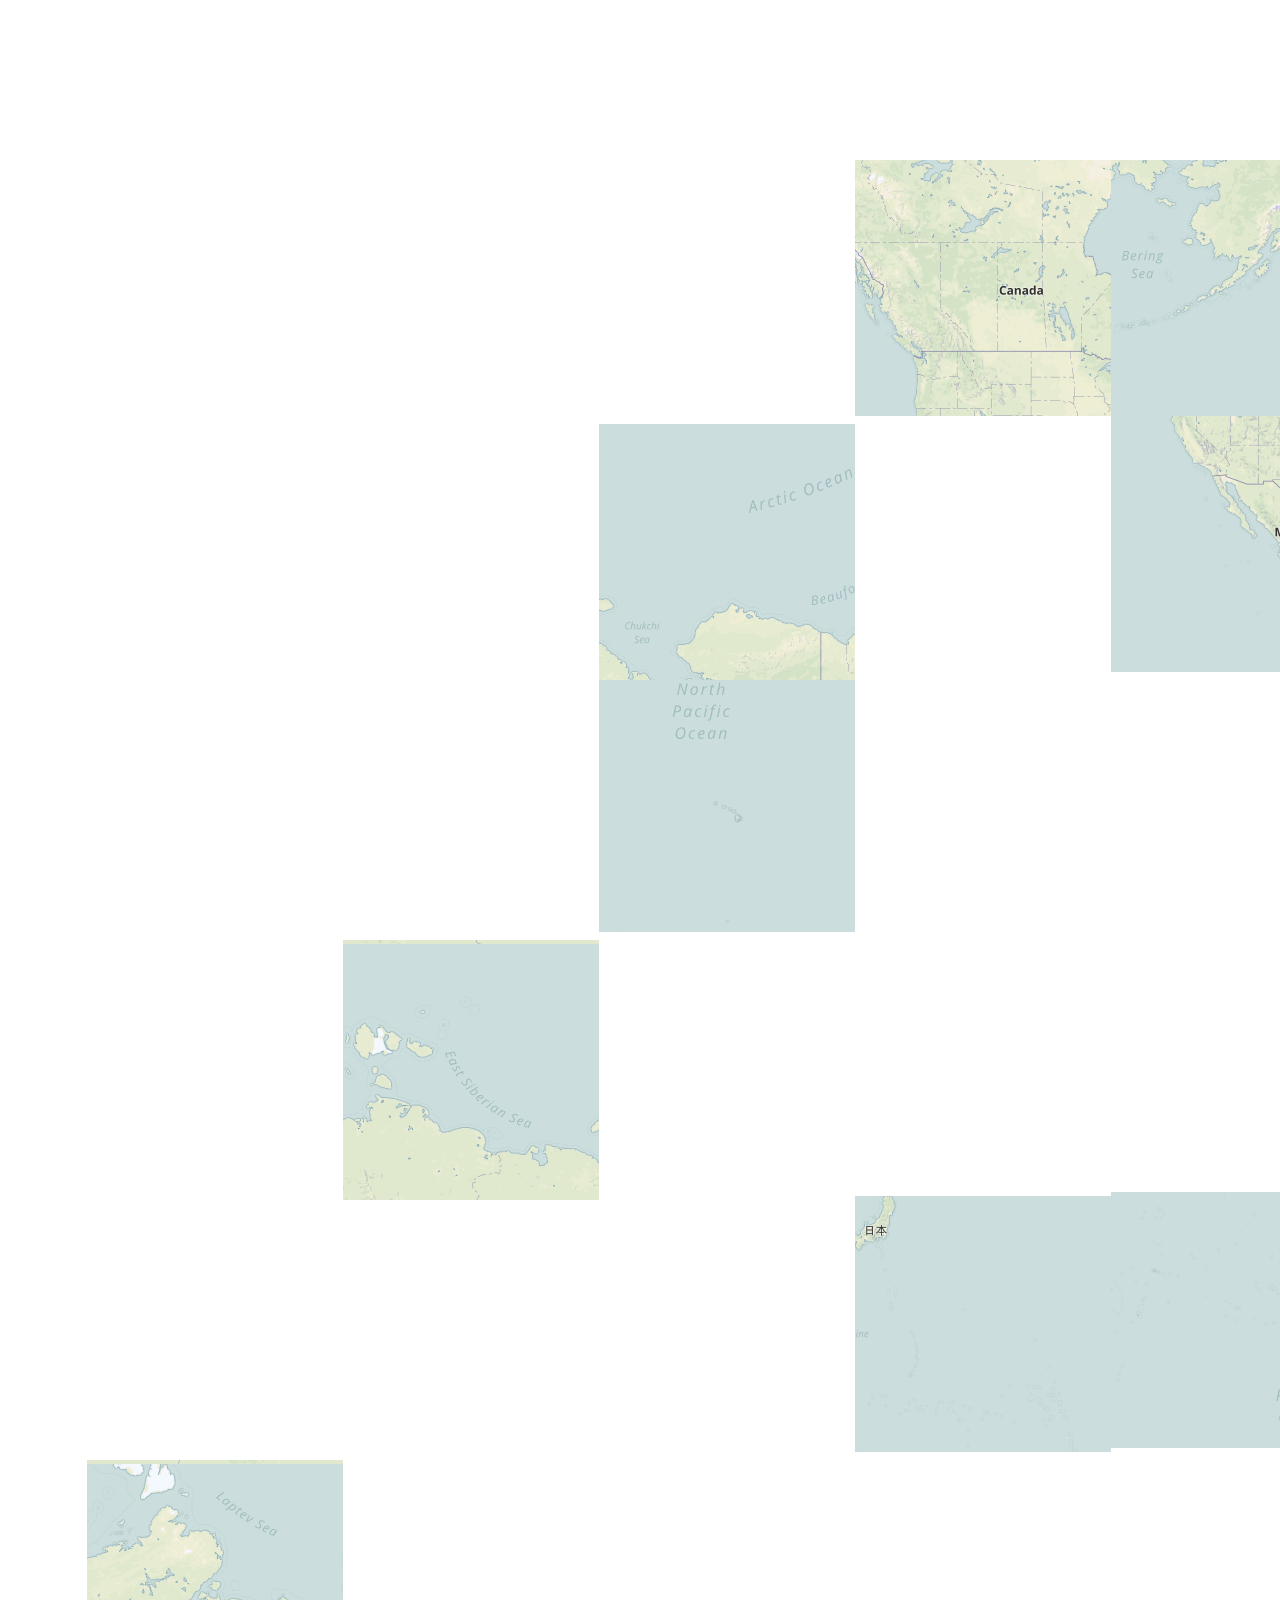
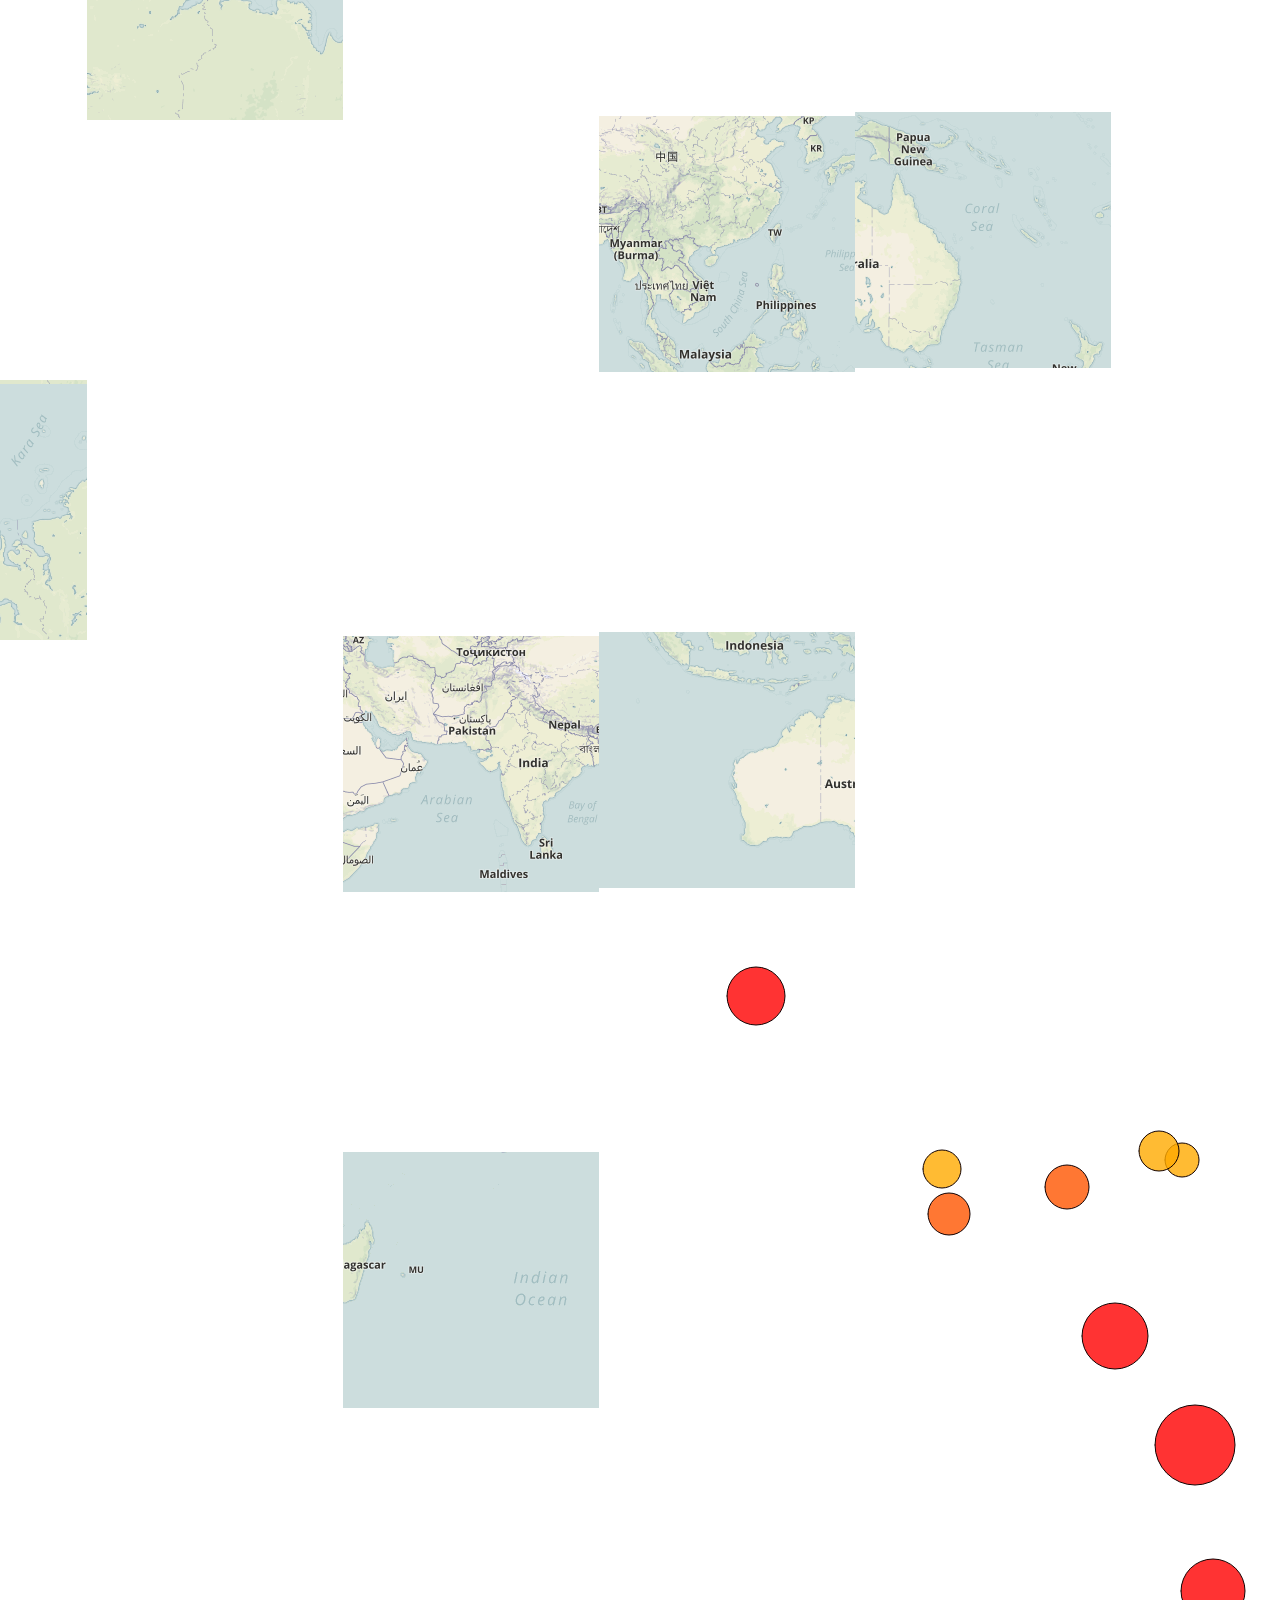
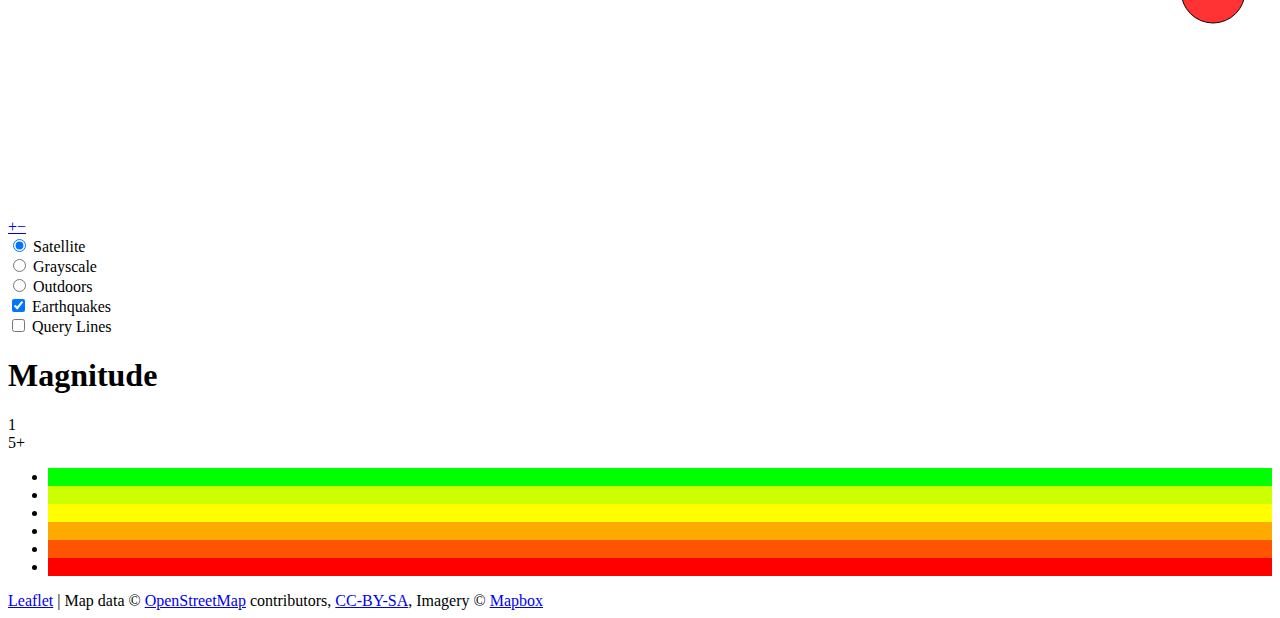
<file: assets/img/Geo JSON.html>
<!DOCTYPE html>
<!-- saved from url=(0061)file:///C:/Users/Monika/Desktop/hw_interactive_map/index.html -->
<html lang="en"><head><meta http-equiv="Content-Type" content="text/html; charset=UTF-8">
  
  <title>Geo JSON</title>

  <!-- Leaflet CSS & JS -->
  <link rel="stylesheet" href="./Geo JSON_files/leaflet.css" integrity="sha512-Rksm5RenBEKSKFjgI3a41vrjkw4EVPlJ3+OiI65vTjIdo9brlAacEuKOiQ5OFh7cOI1bkDwLqdLw3Zg0cRJAAQ==" crossorigin="">
  <script src="./Geo JSON_files/leaflet.js.download" integrity="sha512-tAGcCfR4Sc5ZP5ZoVz0quoZDYX5aCtEm/eu1KhSLj2c9eFrylXZknQYmxUssFaVJKvvc0dJQixhGjG2yXWiV9Q==" crossorigin=""></script>

  <!--D3 cdn-->
  <script src="./Geo JSON_files/d3.min.js.download"></script>

  <!-- Our CSS -->
  <link rel="stylesheet" type="text/css" href="file:///C:/Users/Monika/Desktop/hw_interactive_map/assets/css/style.css">
</head>

<body>
  <!-- The div where we will inject our map -->
  <div id="map" class="leaflet-container leaflet-touch leaflet-fade-anim leaflet-grab leaflet-touch-drag leaflet-touch-zoom" tabindex="0" style="position: relative;"><div class="leaflet-pane leaflet-map-pane" style="transform: translate3d(0px, -25px, 0px);"><div class="leaflet-pane leaflet-tile-pane"><div class="leaflet-layer " style="z-index: 3; opacity: 1;"><div class="leaflet-tile-container leaflet-zoom-animated" style="z-index: 18; transform: translate3d(0px, 0px, 0px) scale(1);"><img alt="" role="presentation" src="./Geo JSON_files/2.png" class="leaflet-tile leaflet-tile-loaded" style="width: 256px; height: 256px; transform: translate3d(847px, 177px, 0px); opacity: 1;"><img alt="" role="presentation" src="./Geo JSON_files/3.png" class="leaflet-tile leaflet-tile-loaded" style="width: 256px; height: 256px; transform: translate3d(847px, 433px, 0px); opacity: 1;"><img alt="" role="presentation" src="./Geo JSON_files/2(1).png" class="leaflet-tile leaflet-tile-loaded" style="width: 256px; height: 256px; transform: translate3d(591px, 177px, 0px); opacity: 1;"><img alt="" role="presentation" src="./Geo JSON_files/2(2).png" class="leaflet-tile leaflet-tile-loaded" style="width: 256px; height: 256px; transform: translate3d(1103px, 177px, 0px); opacity: 1;"><img alt="" role="presentation" src="./Geo JSON_files/3(1).png" class="leaflet-tile leaflet-tile-loaded" style="width: 256px; height: 256px; transform: translate3d(591px, 433px, 0px); opacity: 1;"><img alt="" role="presentation" src="./Geo JSON_files/3(2).png" class="leaflet-tile leaflet-tile-loaded" style="width: 256px; height: 256px; transform: translate3d(1103px, 433px, 0px); opacity: 1;"><img alt="" role="presentation" src="./Geo JSON_files/1.png" class="leaflet-tile leaflet-tile-loaded" style="width: 256px; height: 256px; transform: translate3d(847px, -79px, 0px); opacity: 1;"><img alt="" role="presentation" src="./Geo JSON_files/4.png" class="leaflet-tile leaflet-tile-loaded" style="width: 256px; height: 256px; transform: translate3d(847px, 689px, 0px); opacity: 1;"><img alt="" role="presentation" src="./Geo JSON_files/1(1).png" class="leaflet-tile leaflet-tile-loaded" style="width: 256px; height: 256px; transform: translate3d(591px, -79px, 0px); opacity: 1;"><img alt="" role="presentation" src="./Geo JSON_files/1(2).png" class="leaflet-tile leaflet-tile-loaded" style="width: 256px; height: 256px; transform: translate3d(1103px, -79px, 0px); opacity: 1;"><img alt="" role="presentation" src="./Geo JSON_files/4(1).png" class="leaflet-tile leaflet-tile-loaded" style="width: 256px; height: 256px; transform: translate3d(591px, 689px, 0px); opacity: 1;"><img alt="" role="presentation" src="./Geo JSON_files/4(2).png" class="leaflet-tile leaflet-tile-loaded" style="width: 256px; height: 256px; transform: translate3d(1103px, 689px, 0px); opacity: 1;"><img alt="" role="presentation" src="./Geo JSON_files/2(3).png" class="leaflet-tile leaflet-tile-loaded" style="width: 256px; height: 256px; transform: translate3d(335px, 177px, 0px); opacity: 1;"><img alt="" role="presentation" src="./Geo JSON_files/2(4).png" class="leaflet-tile leaflet-tile-loaded" style="width: 256px; height: 256px; transform: translate3d(1359px, 177px, 0px); opacity: 1;"><img alt="" role="presentation" src="./Geo JSON_files/3(3).png" class="leaflet-tile leaflet-tile-loaded" style="width: 256px; height: 256px; transform: translate3d(335px, 433px, 0px); opacity: 1;"><img alt="" role="presentation" src="./Geo JSON_files/3(4).png" class="leaflet-tile leaflet-tile-loaded" style="width: 256px; height: 256px; transform: translate3d(1359px, 433px, 0px); opacity: 1;"><img alt="" role="presentation" src="./Geo JSON_files/1(3).png" class="leaflet-tile leaflet-tile-loaded" style="width: 256px; height: 256px; transform: translate3d(335px, -79px, 0px); opacity: 1;"><img alt="" role="presentation" src="./Geo JSON_files/1(4).png" class="leaflet-tile leaflet-tile-loaded" style="width: 256px; height: 256px; transform: translate3d(1359px, -79px, 0px); opacity: 1;"><img alt="" role="presentation" src="./Geo JSON_files/4(3).png" class="leaflet-tile leaflet-tile-loaded" style="width: 256px; height: 256px; transform: translate3d(335px, 689px, 0px); opacity: 1;"><img alt="" role="presentation" src="./Geo JSON_files/4(4).png" class="leaflet-tile leaflet-tile-loaded" style="width: 256px; height: 256px; transform: translate3d(1359px, 689px, 0px); opacity: 1;"><img alt="" role="presentation" src="./Geo JSON_files/2(5).png" class="leaflet-tile leaflet-tile-loaded" style="width: 256px; height: 256px; transform: translate3d(79px, 177px, 0px); opacity: 1;"><img alt="" role="presentation" src="./Geo JSON_files/2(6).png" class="leaflet-tile leaflet-tile-loaded" style="width: 256px; height: 256px; transform: translate3d(1615px, 177px, 0px); opacity: 1;"><img alt="" role="presentation" src="./Geo JSON_files/3(5).png" class="leaflet-tile leaflet-tile-loaded" style="width: 256px; height: 256px; transform: translate3d(79px, 433px, 0px); opacity: 1;"><img alt="" role="presentation" src="./Geo JSON_files/3(6).png" class="leaflet-tile leaflet-tile-loaded" style="width: 256px; height: 256px; transform: translate3d(1615px, 433px, 0px); opacity: 1;"><img alt="" role="presentation" src="./Geo JSON_files/1(5).png" class="leaflet-tile leaflet-tile-loaded" style="width: 256px; height: 256px; transform: translate3d(79px, -79px, 0px); opacity: 1;"><img alt="" role="presentation" src="./Geo JSON_files/1(6).png" class="leaflet-tile leaflet-tile-loaded" style="width: 256px; height: 256px; transform: translate3d(1615px, -79px, 0px); opacity: 1;"><img alt="" role="presentation" src="./Geo JSON_files/4(5).png" class="leaflet-tile leaflet-tile-loaded" style="width: 256px; height: 256px; transform: translate3d(79px, 689px, 0px); opacity: 1;"><img alt="" role="presentation" src="./Geo JSON_files/4(6).png" class="leaflet-tile leaflet-tile-loaded" style="width: 256px; height: 256px; transform: translate3d(1615px, 689px, 0px); opacity: 1;"><img alt="" role="presentation" src="./Geo JSON_files/2(7).png" class="leaflet-tile leaflet-tile-loaded" style="width: 256px; height: 256px; transform: translate3d(-177px, 177px, 0px); opacity: 1;"><img alt="" role="presentation" src="./Geo JSON_files/2(7).png" class="leaflet-tile leaflet-tile-loaded" style="width: 256px; height: 256px; transform: translate3d(1871px, 177px, 0px); opacity: 1;"><img alt="" role="presentation" src="./Geo JSON_files/3(7).png" class="leaflet-tile leaflet-tile-loaded" style="width: 256px; height: 256px; transform: translate3d(-177px, 433px, 0px); opacity: 1;"><img alt="" role="presentation" src="./Geo JSON_files/3(7).png" class="leaflet-tile leaflet-tile-loaded" style="width: 256px; height: 256px; transform: translate3d(1871px, 433px, 0px); opacity: 1;"><img alt="" role="presentation" src="./Geo JSON_files/1(7).png" class="leaflet-tile leaflet-tile-loaded" style="width: 256px; height: 256px; transform: translate3d(-177px, -79px, 0px); opacity: 1;"><img alt="" role="presentation" src="./Geo JSON_files/1(7).png" class="leaflet-tile leaflet-tile-loaded" style="width: 256px; height: 256px; transform: translate3d(1871px, -79px, 0px); opacity: 1;"><img alt="" role="presentation" src="./Geo JSON_files/4(7).png" class="leaflet-tile leaflet-tile-loaded" style="width: 256px; height: 256px; transform: translate3d(-177px, 689px, 0px); opacity: 1;"><img alt="" role="presentation" src="./Geo JSON_files/4(7).png" class="leaflet-tile leaflet-tile-loaded" style="width: 256px; height: 256px; transform: translate3d(1871px, 689px, 0px); opacity: 1;"></div></div></div><div class="leaflet-pane leaflet-shadow-pane"></div><div class="leaflet-pane leaflet-overlay-pane"><svg pointer-events="none" class="leaflet-zoom-animated" width="2304" height="1066" viewBox="-192 -64 2304 1066" style="transform: translate3d(-192px, -64px, 0px);"><g><path class="leaflet-interactive" stroke="#100" stroke-opacity="1" stroke-width="1" stroke-linecap="round" stroke-linejoin="round" fill="#FF0000" fill-opacity="0.8" fill-rule="evenodd" d="M1173,868a32,32 0 1,0 64,0 a32,32 0 1,0 -64,0 "></path><path class="leaflet-interactive" stroke="#100" stroke-opacity="1" stroke-width="1" stroke-linecap="round" stroke-linejoin="round" fill="#FFAA00" fill-opacity="0.8" fill-rule="evenodd" d="M1157,437a17,17 0 1,0 34,0 a17,17 0 1,0 -34,0 "></path><path class="leaflet-interactive" stroke="#100" stroke-opacity="1" stroke-width="1" stroke-linecap="round" stroke-linejoin="round" fill="#FFAA00" fill-opacity="0.8" fill-rule="evenodd" d="M1131,428a20,20 0 1,0 40,0 a20,20 0 1,0 -40,0 "></path><path class="leaflet-interactive" stroke="#100" stroke-opacity="1" stroke-width="1" stroke-linecap="round" stroke-linejoin="round" fill="#FFAA00" fill-opacity="0.8" fill-rule="evenodd" d="M915,446a19,19 0 1,0 38,0 a19,19 0 1,0 -38,0 "></path><path class="leaflet-interactive" stroke="#100" stroke-opacity="1" stroke-width="1" stroke-linecap="round" stroke-linejoin="round" fill="#FF5500" fill-opacity="0.8" fill-rule="evenodd" d="M920,491a21,21 0 1,0 42,0 a21,21 0 1,0 -42,0 "></path><path class="leaflet-interactive" stroke="#100" stroke-opacity="1" stroke-width="1" stroke-linecap="round" stroke-linejoin="round" fill="#FF0000" fill-opacity="0.8" fill-rule="evenodd" d="M0 0"></path><path class="leaflet-interactive" stroke="#100" stroke-opacity="1" stroke-width="1" stroke-linecap="round" stroke-linejoin="round" fill="#FF0000" fill-opacity="0.8" fill-rule="evenodd" d="M1074,613a33,33 0 1,0 66,0 a33,33 0 1,0 -66,0 "></path><path class="leaflet-interactive" stroke="#100" stroke-opacity="1" stroke-width="1" stroke-linecap="round" stroke-linejoin="round" fill="#FF0000" fill-opacity="0.8" fill-rule="evenodd" d="M719,273a29,29 0 1,0 58,0 a29,29 0 1,0 -58,0 "></path><path class="leaflet-interactive" stroke="#100" stroke-opacity="1" stroke-width="1" stroke-linecap="round" stroke-linejoin="round" fill="#FF0000" fill-opacity="0.8" fill-rule="evenodd" d="M1147,722a40,40 0 1,0 80,0 a40,40 0 1,0 -80,0 "></path><path class="leaflet-interactive" stroke="#100" stroke-opacity="1" stroke-width="1" stroke-linecap="round" stroke-linejoin="round" fill="#FF0000" fill-opacity="0.8" fill-rule="evenodd" d="M0 0"></path><path class="leaflet-interactive" stroke="#100" stroke-opacity="1" stroke-width="1" stroke-linecap="round" stroke-linejoin="round" fill="#FF0000" fill-opacity="0.8" fill-rule="evenodd" d="M0 0"></path><path class="leaflet-interactive" stroke="#100" stroke-opacity="1" stroke-width="1" stroke-linecap="round" stroke-linejoin="round" fill="#FF5500" fill-opacity="0.8" fill-rule="evenodd" d="M1037,464a22,22 0 1,0 44,0 a22,22 0 1,0 -44,0 "></path></g></svg></div><div class="leaflet-pane leaflet-marker-pane"></div><div class="leaflet-pane leaflet-tooltip-pane"></div><div class="leaflet-pane leaflet-popup-pane"></div><div class="leaflet-proxy leaflet-zoom-animated" style="transform: translate3d(369px, 804px, 0px) scale(4);"></div></div><div class="leaflet-control-container"><div class="leaflet-top leaflet-left"><div class="leaflet-control-zoom leaflet-bar leaflet-control"><a class="leaflet-control-zoom-in" href="file:///C:/Users/Monika/Desktop/hw_interactive_map/index.html#" title="Zoom in" role="button" aria-label="Zoom in">+</a><a class="leaflet-control-zoom-out" href="file:///C:/Users/Monika/Desktop/hw_interactive_map/index.html#" title="Zoom out" role="button" aria-label="Zoom out">−</a></div></div><div class="leaflet-top leaflet-right"><div class="leaflet-control-layers leaflet-control-layers-expanded leaflet-control" aria-haspopup="true"><a class="leaflet-control-layers-toggle" href="file:///C:/Users/Monika/Desktop/hw_interactive_map/index.html#" title="Layers"></a><form class="leaflet-control-layers-list"><div class="leaflet-control-layers-base"><label><div><input type="radio" class="leaflet-control-layers-selector" name="leaflet-base-layers" checked="checked"><span> Satellite</span></div></label><label><div><input type="radio" class="leaflet-control-layers-selector" name="leaflet-base-layers"><span> Grayscale</span></div></label><label><div><input type="radio" class="leaflet-control-layers-selector" name="leaflet-base-layers"><span> Outdoors</span></div></label></div><div class="leaflet-control-layers-separator"></div><div class="leaflet-control-layers-overlays"><label><div><input type="checkbox" class="leaflet-control-layers-selector" checked=""><span> Earthquakes</span></div></label><label><div><input type="checkbox" class="leaflet-control-layers-selector"><span> Query Lines</span></div></label></div></form></div></div><div class="leaflet-bottom leaflet-left"></div><div class="leaflet-bottom leaflet-right"><div class="info legend leaflet-control"><h1>Magnitude</h1><div class="labels"><div class="min">1</div><div class="max">5+</div></div><ul><li style="background-color: #00FF00"></li><li style="background-color: #CCFF00"></li><li style="background-color: #FFFF00"></li><li style="background-color: #FFAA00"></li><li style="background-color: #FF5500"></li><li style="background-color: #FF0000"></li></ul></div><div class="leaflet-control-attribution leaflet-control"><a href="http://leafletjs.com/" title="A JS library for interactive maps">Leaflet</a> | Map data © <a href="https://www.openstreetmap.org/">OpenStreetMap</a> contributors, <a href="https://creativecommons.org/licenses/by-sa/2.0/">CC-BY-SA</a>, Imagery © <a href="https://www.mapbox.com/">Mapbox</a></div></div></div></div>

  <!-- API key -->
  <script type="text/javascript" src="file:///C:/Users/Monika/Desktop/hw_interactive_map/assets/js/config.js"></script>
  <!-- Our JS -->
  <script type="text/javascript" src="file:///C:/Users/Monika/Desktop/hw_interactive_map/assets/js/app.js"></script>


</body></html>
</file>
<file: assets/img/Geo JSON_files/leaflet.css>
/* required styles */

.leaflet-pane,
.leaflet-tile,
.leaflet-marker-icon,
.leaflet-marker-shadow,
.leaflet-tile-container,
.leaflet-pane > svg,
.leaflet-pane > canvas,
.leaflet-zoom-box,
.leaflet-image-layer,
.leaflet-layer {
	position: absolute;
	left: 0;
	top: 0;
	}
.leaflet-container {
	overflow: hidden;
	}
.leaflet-tile,
.leaflet-marker-icon,
.leaflet-marker-shadow {
	-webkit-user-select: none;
	   -moz-user-select: none;
	        user-select: none;
	  -webkit-user-drag: none;
	}
/* Safari renders non-retina tile on retina better with this, but Chrome is worse */
.leaflet-safari .leaflet-tile {
	image-rendering: -webkit-optimize-contrast;
	}
/* hack that prevents hw layers "stretching" when loading new tiles */
.leaflet-safari .leaflet-tile-container {
	width: 1600px;
	height: 1600px;
	-webkit-transform-origin: 0 0;
	}
.leaflet-marker-icon,
.leaflet-marker-shadow {
	display: block;
	}
/* .leaflet-container svg: reset svg max-width decleration shipped in Joomla! (joomla.org) 3.x */
/* .leaflet-container img: map is broken in FF if you have max-width: 100% on tiles */
.leaflet-container .leaflet-overlay-pane svg,
.leaflet-container .leaflet-marker-pane img,
.leaflet-container .leaflet-shadow-pane img,
.leaflet-container .leaflet-tile-pane img,
.leaflet-container img.leaflet-image-layer {
	max-width: none !important;
	max-height: none !important;
	}

.leaflet-container.leaflet-touch-zoom {
	-ms-touch-action: pan-x pan-y;
	touch-action: pan-x pan-y;
	}
.leaflet-container.leaflet-touch-drag {
	-ms-touch-action: pinch-zoom;
	/* Fallback for FF which doesn't support pinch-zoom */
	touch-action: none;
	touch-action: pinch-zoom;
}
.leaflet-container.leaflet-touch-drag.leaflet-touch-zoom {
	-ms-touch-action: none;
	touch-action: none;
}
.leaflet-container {
	-webkit-tap-highlight-color: transparent;
}
.leaflet-container a {
	-webkit-tap-highlight-color: rgba(51, 181, 229, 0.4);
}
.leaflet-tile {
	filter: inherit;
	visibility: hidden;
	}
.leaflet-tile-loaded {
	visibility: inherit;
	}
.leaflet-zoom-box {
	width: 0;
	height: 0;
	-moz-box-sizing: border-box;
	     box-sizing: border-box;
	z-index: 800;
	}
/* workaround for https://bugzilla.mozilla.org/show_bug.cgi?id=888319 */
.leaflet-overlay-pane svg {
	-moz-user-select: none;
	}

.leaflet-pane         { z-index: 400; }

.leaflet-tile-pane    { z-index: 200; }
.leaflet-overlay-pane { z-index: 400; }
.leaflet-shadow-pane  { z-index: 500; }
.leaflet-marker-pane  { z-index: 600; }
.leaflet-tooltip-pane   { z-index: 650; }
.leaflet-popup-pane   { z-index: 700; }

.leaflet-map-pane canvas { z-index: 100; }
.leaflet-map-pane svg    { z-index: 200; }

.leaflet-vml-shape {
	width: 1px;
	height: 1px;
	}
.lvml {
	behavior: url(#default#VML);
	display: inline-block;
	position: absolute;
	}


/* control positioning */

.leaflet-control {
	position: relative;
	z-index: 800;
	pointer-events: visiblePainted; /* IE 9-10 doesn't have auto */
	pointer-events: auto;
	}
.leaflet-top,
.leaflet-bottom {
	position: absolute;
	z-index: 1000;
	pointer-events: none;
	}
.leaflet-top {
	top: 0;
	}
.leaflet-right {
	right: 0;
	}
.leaflet-bottom {
	bottom: 0;
	}
.leaflet-left {
	left: 0;
	}
.leaflet-control {
	float: left;
	clear: both;
	}
.leaflet-right .leaflet-control {
	float: right;
	}
.leaflet-top .leaflet-control {
	margin-top: 10px;
	}
.leaflet-bottom .leaflet-control {
	margin-bottom: 10px;
	}
.leaflet-left .leaflet-control {
	margin-left: 10px;
	}
.leaflet-right .leaflet-control {
	margin-right: 10px;
	}


/* zoom and fade animations */

.leaflet-fade-anim .leaflet-tile {
	will-change: opacity;
	}
.leaflet-fade-anim .leaflet-popup {
	opacity: 0;
	-webkit-transition: opacity 0.2s linear;
	   -moz-transition: opacity 0.2s linear;
	     -o-transition: opacity 0.2s linear;
	        transition: opacity 0.2s linear;
	}
.leaflet-fade-anim .leaflet-map-pane .leaflet-popup {
	opacity: 1;
	}
.leaflet-zoom-animated {
	-webkit-transform-origin: 0 0;
	    -ms-transform-origin: 0 0;
	        transform-origin: 0 0;
	}
.leaflet-zoom-anim .leaflet-zoom-animated {
	will-change: transform;
	}
.leaflet-zoom-anim .leaflet-zoom-animated {
	-webkit-transition: -webkit-transform 0.25s cubic-bezier(0,0,0.25,1);
	   -moz-transition:    -moz-transform 0.25s cubic-bezier(0,0,0.25,1);
	     -o-transition:      -o-transform 0.25s cubic-bezier(0,0,0.25,1);
	        transition:         transform 0.25s cubic-bezier(0,0,0.25,1);
	}
.leaflet-zoom-anim .leaflet-tile,
.leaflet-pan-anim .leaflet-tile {
	-webkit-transition: none;
	   -moz-transition: none;
	     -o-transition: none;
	        transition: none;
	}

.leaflet-zoom-anim .leaflet-zoom-hide {
	visibility: hidden;
	}


/* cursors */

.leaflet-interactive {
	cursor: pointer;
	}
.leaflet-grab {
	cursor: -webkit-grab;
	cursor:    -moz-grab;
	}
.leaflet-crosshair,
.leaflet-crosshair .leaflet-interactive {
	cursor: crosshair;
	}
.leaflet-popup-pane,
.leaflet-control {
	cursor: auto;
	}
.leaflet-dragging .leaflet-grab,
.leaflet-dragging .leaflet-grab .leaflet-interactive,
.leaflet-dragging .leaflet-marker-draggable {
	cursor: move;
	cursor: -webkit-grabbing;
	cursor:    -moz-grabbing;
	}

/* marker & overlays interactivity */
.leaflet-marker-icon,
.leaflet-marker-shadow,
.leaflet-image-layer,
.leaflet-pane > svg path,
.leaflet-tile-container {
	pointer-events: none;
	}

.leaflet-marker-icon.leaflet-interactive,
.leaflet-image-layer.leaflet-interactive,
.leaflet-pane > svg path.leaflet-interactive {
	pointer-events: visiblePainted; /* IE 9-10 doesn't have auto */
	pointer-events: auto;
	}

/* visual tweaks */

.leaflet-container {
	background: #ddd;
	outline: 0;
	}
.leaflet-container a {
	color: #0078A8;
	}
.leaflet-container a.leaflet-active {
	outline: 2px solid orange;
	}
.leaflet-zoom-box {
	border: 2px dotted #38f;
	background: rgba(255,255,255,0.5);
	}


/* general typography */
.leaflet-container {
	font: 12px/1.5 "Helvetica Neue", Arial, Helvetica, sans-serif;
	}


/* general toolbar styles */

.leaflet-bar {
	box-shadow: 0 1px 5px rgba(0,0,0,0.65);
	border-radius: 4px;
	}
.leaflet-bar a,
.leaflet-bar a:hover {
	background-color: #fff;
	border-bottom: 1px solid #ccc;
	width: 26px;
	height: 26px;
	line-height: 26px;
	display: block;
	text-align: center;
	text-decoration: none;
	color: black;
	}
.leaflet-bar a,
.leaflet-control-layers-toggle {
	background-position: 50% 50%;
	background-repeat: no-repeat;
	display: block;
	}
.leaflet-bar a:hover {
	background-color: #f4f4f4;
	}
.leaflet-bar a:first-child {
	border-top-left-radius: 4px;
	border-top-right-radius: 4px;
	}
.leaflet-bar a:last-child {
	border-bottom-left-radius: 4px;
	border-bottom-right-radius: 4px;
	border-bottom: none;
	}
.leaflet-bar a.leaflet-disabled {
	cursor: default;
	background-color: #f4f4f4;
	color: #bbb;
	}

.leaflet-touch .leaflet-bar a {
	width: 30px;
	height: 30px;
	line-height: 30px;
	}
.leaflet-touch .leaflet-bar a:first-child {
	border-top-left-radius: 2px;
	border-top-right-radius: 2px;
	}
.leaflet-touch .leaflet-bar a:last-child {
	border-bottom-left-radius: 2px;
	border-bottom-right-radius: 2px;
	}

/* zoom control */

.leaflet-control-zoom-in,
.leaflet-control-zoom-out {
	font: bold 18px 'Lucida Console', Monaco, monospace;
	text-indent: 1px;
	}

.leaflet-touch .leaflet-control-zoom-in, .leaflet-touch .leaflet-control-zoom-out  {
	font-size: 22px;
	}


/* layers control */

.leaflet-control-layers {
	box-shadow: 0 1px 5px rgba(0,0,0,0.4);
	background: #fff;
	border-radius: 5px;
	}
.leaflet-control-layers-toggle {
	background-image: url(images/layers.png);
	width: 36px;
	height: 36px;
	}
.leaflet-retina .leaflet-control-layers-toggle {
	background-image: url(images/layers-2x.png);
	background-size: 26px 26px;
	}
.leaflet-touch .leaflet-control-layers-toggle {
	width: 44px;
	height: 44px;
	}
.leaflet-control-layers .leaflet-control-layers-list,
.leaflet-control-layers-expanded .leaflet-control-layers-toggle {
	display: none;
	}
.leaflet-control-layers-expanded .leaflet-control-layers-list {
	display: block;
	position: relative;
	}
.leaflet-control-layers-expanded {
	padding: 6px 10px 6px 6px;
	color: #333;
	background: #fff;
	}
.leaflet-control-layers-scrollbar {
	overflow-y: scroll;
	overflow-x: hidden;
	padding-right: 5px;
	}
.leaflet-control-layers-selector {
	margin-top: 2px;
	position: relative;
	top: 1px;
	}
.leaflet-control-layers label {
	display: block;
	}
.leaflet-control-layers-separator {
	height: 0;
	border-top: 1px solid #ddd;
	margin: 5px -10px 5px -6px;
	}

/* Default icon URLs */
.leaflet-default-icon-path {
	background-image: url(images/marker-icon.png);
	}


/* attribution and scale controls */

.leaflet-container .leaflet-control-attribution {
	background: #fff;
	background: rgba(255, 255, 255, 0.7);
	margin: 0;
	}
.leaflet-control-attribution,
.leaflet-control-scale-line {
	padding: 0 5px;
	color: #333;
	}
.leaflet-control-attribution a {
	text-decoration: none;
	}
.leaflet-control-attribution a:hover {
	text-decoration: underline;
	}
.leaflet-container .leaflet-control-attribution,
.leaflet-container .leaflet-control-scale {
	font-size: 11px;
	}
.leaflet-left .leaflet-control-scale {
	margin-left: 5px;
	}
.leaflet-bottom .leaflet-control-scale {
	margin-bottom: 5px;
	}
.leaflet-control-scale-line {
	border: 2px solid #777;
	border-top: none;
	line-height: 1.1;
	padding: 2px 5px 1px;
	font-size: 11px;
	white-space: nowrap;
	overflow: hidden;
	-moz-box-sizing: border-box;
	     box-sizing: border-box;

	background: #fff;
	background: rgba(255, 255, 255, 0.5);
	}
.leaflet-control-scale-line:not(:first-child) {
	border-top: 2px solid #777;
	border-bottom: none;
	margin-top: -2px;
	}
.leaflet-control-scale-line:not(:first-child):not(:last-child) {
	border-bottom: 2px solid #777;
	}

.leaflet-touch .leaflet-control-attribution,
.leaflet-touch .leaflet-control-layers,
.leaflet-touch .leaflet-bar {
	box-shadow: none;
	}
.leaflet-touch .leaflet-control-layers,
.leaflet-touch .leaflet-bar {
	border: 2px solid rgba(0,0,0,0.2);
	background-clip: padding-box;
	}


/* popup */

.leaflet-popup {
	position: absolute;
	text-align: center;
	margin-bottom: 20px;
	}
.leaflet-popup-content-wrapper {
	padding: 1px;
	text-align: left;
	border-radius: 12px;
	}
.leaflet-popup-content {
	margin: 13px 19px;
	line-height: 1.4;
	}
.leaflet-popup-content p {
	margin: 18px 0;
	}
.leaflet-popup-tip-container {
	width: 40px;
	height: 20px;
	position: absolute;
	left: 50%;
	margin-left: -20px;
	overflow: hidden;
	pointer-events: none;
	}
.leaflet-popup-tip {
	width: 17px;
	height: 17px;
	padding: 1px;

	margin: -10px auto 0;

	-webkit-transform: rotate(45deg);
	   -moz-transform: rotate(45deg);
	    -ms-transform: rotate(45deg);
	     -o-transform: rotate(45deg);
	        transform: rotate(45deg);
	}
.leaflet-popup-content-wrapper,
.leaflet-popup-tip {
	background: white;
	color: #333;
	box-shadow: 0 3px 14px rgba(0,0,0,0.4);
	}
.leaflet-container a.leaflet-popup-close-button {
	position: absolute;
	top: 0;
	right: 0;
	padding: 4px 4px 0 0;
	border: none;
	text-align: center;
	width: 18px;
	height: 14px;
	font: 16px/14px Tahoma, Verdana, sans-serif;
	color: #c3c3c3;
	text-decoration: none;
	font-weight: bold;
	background: transparent;
	}
.leaflet-container a.leaflet-popup-close-button:hover {
	color: #999;
	}
.leaflet-popup-scrolled {
	overflow: auto;
	border-bottom: 1px solid #ddd;
	border-top: 1px solid #ddd;
	}

.leaflet-oldie .leaflet-popup-content-wrapper {
	zoom: 1;
	}
.leaflet-oldie .leaflet-popup-tip {
	width: 24px;
	margin: 0 auto;

	-ms-filter: "progid:DXImageTransform.Microsoft.Matrix(M11=0.70710678, M12=0.70710678, M21=-0.70710678, M22=0.70710678)";
	filter: progid:DXImageTransform.Microsoft.Matrix(M11=0.70710678, M12=0.70710678, M21=-0.70710678, M22=0.70710678);
	}
.leaflet-oldie .leaflet-popup-tip-container {
	margin-top: -1px;
	}

.leaflet-oldie .leaflet-control-zoom,
.leaflet-oldie .leaflet-control-layers,
.leaflet-oldie .leaflet-popup-content-wrapper,
.leaflet-oldie .leaflet-popup-tip {
	border: 1px solid #999;
	}


/* div icon */

.leaflet-div-icon {
	background: #fff;
	border: 1px solid #666;
	}


/* Tooltip */
/* Base styles for the element that has a tooltip */
.leaflet-tooltip {
	position: absolute;
	padding: 6px;
	background-color: #fff;
	border: 1px solid #fff;
	border-radius: 3px;
	color: #222;
	white-space: nowrap;
	-webkit-user-select: none;
	-moz-user-select: none;
	-ms-user-select: none;
	user-select: none;
	pointer-events: none;
	box-shadow: 0 1px 3px rgba(0,0,0,0.4);
	}
.leaflet-tooltip.leaflet-clickable {
	cursor: pointer;
	pointer-events: auto;
	}
.leaflet-tooltip-top:before,
.leaflet-tooltip-bottom:before,
.leaflet-tooltip-left:before,
.leaflet-tooltip-right:before {
	position: absolute;
	pointer-events: none;
	border: 6px solid transparent;
	background: transparent;
	content: "";
	}

/* Directions */

.leaflet-tooltip-bottom {
	margin-top: 6px;
}
.leaflet-tooltip-top {
	margin-top: -6px;
}
.leaflet-tooltip-bottom:before,
.leaflet-tooltip-top:before {
	left: 50%;
	margin-left: -6px;
	}
.leaflet-tooltip-top:before {
	bottom: 0;
	margin-bottom: -12px;
	border-top-color: #fff;
	}
.leaflet-tooltip-bottom:before {
	top: 0;
	margin-top: -12px;
	margin-left: -6px;
	border-bottom-color: #fff;
	}
.leaflet-tooltip-left {
	margin-left: -6px;
}
.leaflet-tooltip-right {
	margin-left: 6px;
}
.leaflet-tooltip-left:before,
.leaflet-tooltip-right:before {
	top: 50%;
	margin-top: -6px;
	}
.leaflet-tooltip-left:before {
	right: 0;
	margin-right: -12px;
	border-left-color: #fff;
	}
.leaflet-tooltip-right:before {
	left: 0;
	margin-left: -12px;
	border-right-color: #fff;
	}
</file>
